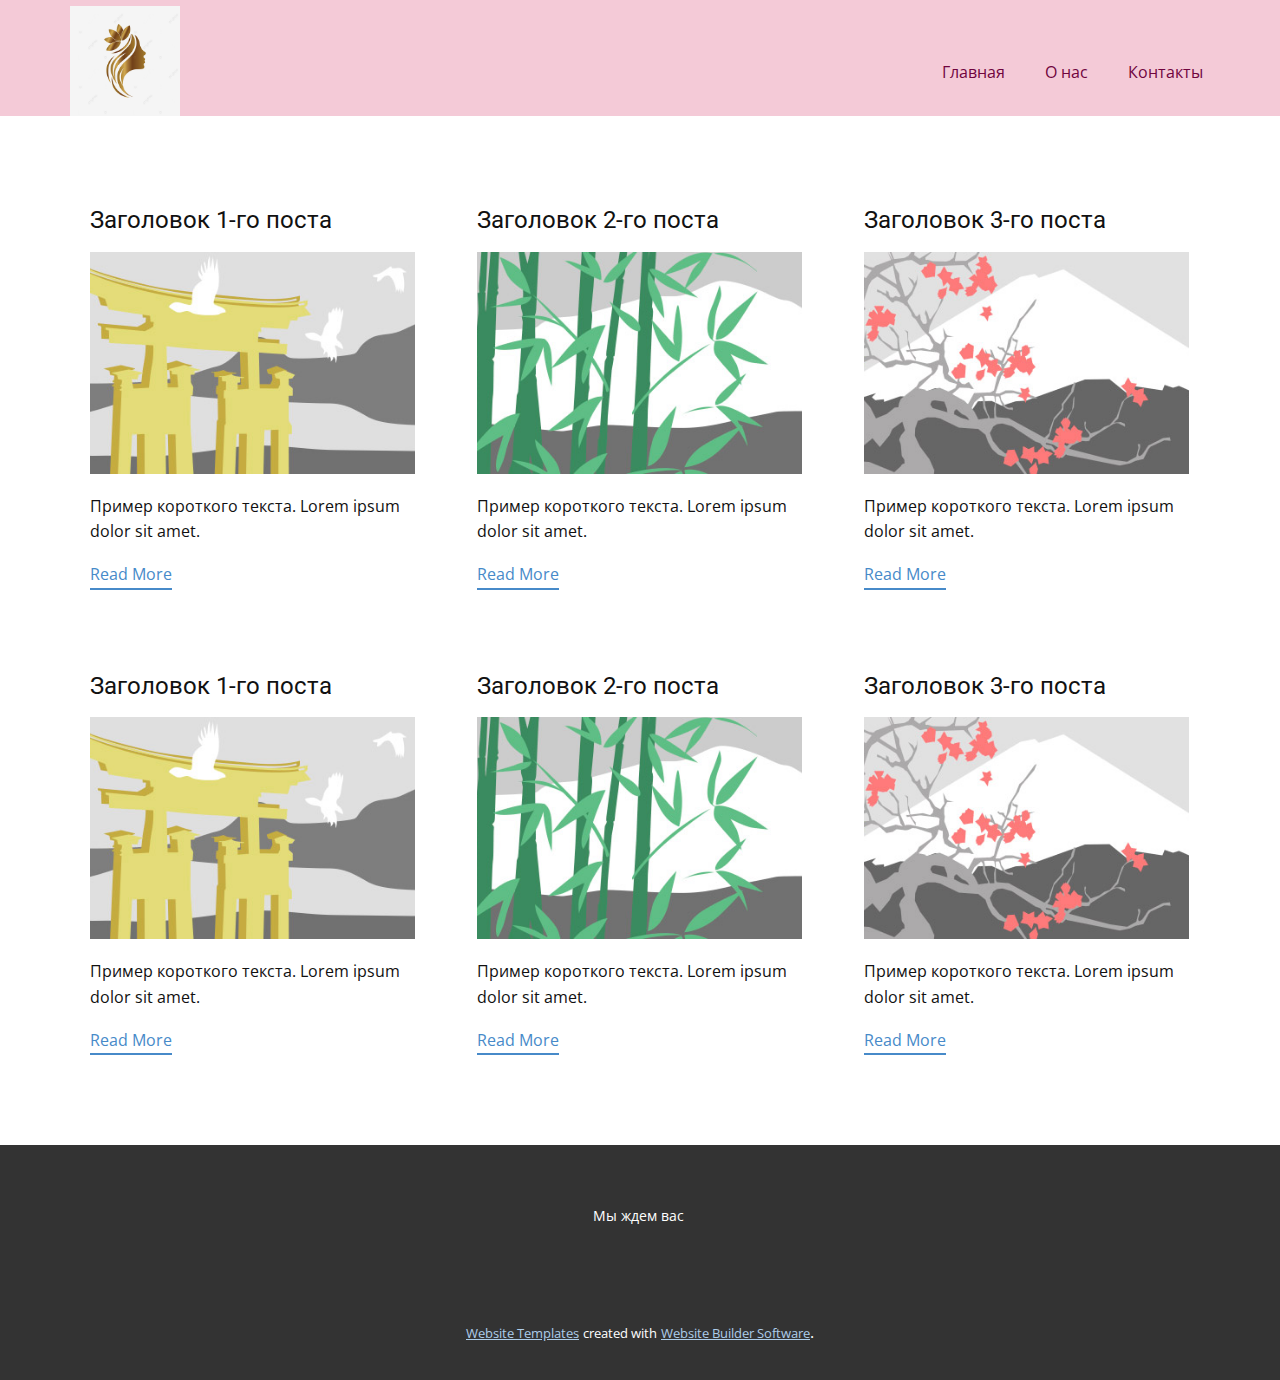
<file: blog/blog.html>
<html style="font-size: 16px;"><head>
    <meta name="viewport" content="width=device-width, initial-scale=1.0">
    <meta charset="utf-8">
    <meta name="keywords" content="">
    <meta name="description" content="">
    <meta name="page_type" content="np-template-header-footer-from-plugin">
    <title>Blog Template</title>
    <link rel="stylesheet" href="../nicepage.css" media="screen">
<link rel="stylesheet" href="../Blog-Template.css" media="screen">
    <script class="u-script" type="text/javascript" src="../jquery.js" defer=""></script>
    <script class="u-script" type="text/javascript" src="../nicepage.js" defer=""></script>
    <meta name="generator" content="Nicepage 4.6.5, nicepage.com">
    <link id="u-theme-google-font" rel="stylesheet" href="https://fonts.googleapis.com/css?family=Roboto:100,100i,300,300i,400,400i,500,500i,700,700i,900,900i|Open+Sans:300,300i,400,400i,500,500i,600,600i,700,700i,800,800i">
    
    
    <script type="application/ld+json">{
		"@context": "http://schema.org",
		"@type": "Organization",
		"name": "",
		"logo": "images/pngtree-salon-logo-png-image_4004444.png"
}</script>
    <meta name="theme-color" content="#478ac9">
  </head>
  <body class="u-body u-xl-mode"><header class="u-clearfix u-header u-palette-2-light-2 u-header" id="sec-5c30"><div class="u-clearfix u-sheet u-sheet-1">
        <nav class="u-menu u-menu-dropdown u-offcanvas u-menu-1">
          <div class="menu-collapse" style="font-size: 1rem; letter-spacing: 0px;">
            <a class="u-button-style u-custom-left-right-menu-spacing u-custom-padding-bottom u-custom-text-active-color u-custom-text-color u-custom-top-bottom-menu-spacing u-nav-link u-text-active-palette-1-base u-text-hover-palette-2-base" href="#" style="padding: 4px 0px; font-size: calc(1em + 8px);">
              <svg class="u-svg-link" viewBox="0 0 24 24"><use xmlns:xlink="http://www.w3.org/1999/xlink" xlink:href="#menu-hamburger"></use></svg>
              <svg class="u-svg-content" version="1.1" id="menu-hamburger" viewBox="0 0 16 16" x="0px" y="0px" xmlns:xlink="http://www.w3.org/1999/xlink" xmlns="http://www.w3.org/2000/svg"><g><rect y="1" width="16" height="2"></rect><rect y="7" width="16" height="2"></rect><rect y="13" width="16" height="2"></rect>
</g></svg>
            </a>
          </div>
          <div class="u-custom-menu u-nav-container">
            <ul class="u-nav u-unstyled u-nav-1"><li class="u-nav-item"><a class="u-button-style u-nav-link u-text-active-white u-text-custom-color-1 u-text-hover-palette-2-base" href="../Главная.html" style="padding: 10px 20px;">Главная</a>
</li><li class="u-nav-item"><a class="u-button-style u-nav-link u-text-active-white u-text-custom-color-1 u-text-hover-palette-2-base" href="../О-нас.html" style="padding: 10px 20px;">О нас</a>
</li><li class="u-nav-item"><a class="u-button-style u-nav-link u-text-active-white u-text-custom-color-1 u-text-hover-palette-2-base" href="../Контакты.html" style="padding: 10px 7px 10px 20px;">Контакты</a>
</li></ul>
          </div>
          <div class="u-custom-menu u-nav-container-collapse">
            <div class="u-black u-container-style u-inner-container-layout u-opacity u-opacity-95 u-sidenav">
              <div class="u-inner-container-layout u-sidenav-overflow">
                <div class="u-menu-close"></div>
                <ul class="u-align-center u-nav u-popupmenu-items u-unstyled u-nav-2"><li class="u-nav-item"><a class="u-button-style u-nav-link" href="../Главная.html">Главная</a>
</li><li class="u-nav-item"><a class="u-button-style u-nav-link" href="../О-нас.html">О нас</a>
</li><li class="u-nav-item"><a class="u-button-style u-nav-link" href="../Контакты.html">Контакты</a>
</li></ul>
              </div>
            </div>
            <div class="u-black u-menu-overlay u-opacity u-opacity-70"></div>
          </div>
        </nav>
        <a href="https://nicepage.com" class="u-image u-logo u-image-1" data-image-width="640" data-image-height="640">
          <img src="../images/pngtree-salon-logo-png-image_4004444.png" class="u-logo-image u-logo-image-1">
        </a>
      </div></header>
    <section class="u-clearfix u-section-1" id="sec-c2c0">
      <div class="u-clearfix u-sheet u-valign-middle u-sheet-1"><!--blog--><!--blog_options_json--><!--{"type":"Recent","source":"","tags":"","count":""}--><!--/blog_options_json-->
        <div class="u-blog u-expanded-width u-repeater u-repeater-1"><!--blog_post-->
          <div class="u-blog-post u-container-style u-repeater-item u-white u-repeater-item-1">
            <div class="u-container-layout u-similar-container u-valign-top u-container-layout-1"><!--blog_post_header-->
              <h4 class="u-blog-control u-text u-text-1">
                <a class="u-post-header-link" href="../blog/пост-5.html"><!--blog_post_header_content-->Заголовок 1-го поста<!--/blog_post_header_content--></a>
              </h4><!--/blog_post_header--><!--blog_post_image-->
              <a class="u-post-header-link" href="../blog/пост-5.html"><img alt="" class="u-blog-control u-expanded-width u-image u-image-default u-image-1" src="[data-uri]"></a><!--/blog_post_image--><!--blog_post_content-->
              <div class="u-blog-control u-post-content u-text u-text-2 fr-view">Пример короткого текста. Lorem ipsum dolor sit amet.</div><!--/blog_post_content--><!--blog_post_readmore-->
              <a href="../blog/пост-5.html" class="u-blog-control u-border-2 u-border-palette-1-base u-btn u-btn-rectangle u-button-style u-none u-btn-1"><!--blog_post_readmore_content--><!--options_json--><!--{"content":"Read More","defaultValue":"Читать дальше"}--><!--/options_json-->Read More<!--/blog_post_readmore_content--></a><!--/blog_post_readmore-->
            </div>
          </div><div class="u-blog-post u-container-style u-repeater-item u-video-cover u-white">
            <div class="u-container-layout u-similar-container u-valign-top u-container-layout-2"><!--blog_post_header-->
              <h4 class="u-blog-control u-text u-text-3">
                <a class="u-post-header-link" href="../blog/пост-4.html"><!--blog_post_header_content-->Заголовок 2-го поста<!--/blog_post_header_content--></a>
              </h4><!--/blog_post_header--><!--blog_post_image-->
              <a class="u-post-header-link" href="../blog/пост-4.html"><img alt="" class="u-blog-control u-expanded-width u-image u-image-default u-image-2" src="[data-uri]"></a><!--/blog_post_image--><!--blog_post_content-->
              <div class="u-blog-control u-post-content u-text u-text-4 fr-view">Пример короткого текста. Lorem ipsum dolor sit amet.</div><!--/blog_post_content--><!--blog_post_readmore-->
              <a href="../blog/пост-4.html" class="u-blog-control u-border-2 u-border-palette-1-base u-btn u-btn-rectangle u-button-style u-none u-btn-2"><!--blog_post_readmore_content--><!--options_json--><!--{"content":"Read More","defaultValue":"Читать дальше"}--><!--/options_json-->Read More<!--/blog_post_readmore_content--></a><!--/blog_post_readmore-->
            </div>
          </div><div class="u-blog-post u-container-style u-repeater-item u-video-cover u-white">
            <div class="u-container-layout u-similar-container u-valign-top u-container-layout-3"><!--blog_post_header-->
              <h4 class="u-blog-control u-text u-text-5">
                <a class="u-post-header-link" href="../blog/пост-3.html"><!--blog_post_header_content-->Заголовок 3-го поста<!--/blog_post_header_content--></a>
              </h4><!--/blog_post_header--><!--blog_post_image-->
              <a class="u-post-header-link" href="../blog/пост-3.html"><img alt="" class="u-blog-control u-expanded-width u-image u-image-default u-image-3" src="[data-uri]"></a><!--/blog_post_image--><!--blog_post_content-->
              <div class="u-blog-control u-post-content u-text u-text-6 fr-view">Пример короткого текста. Lorem ipsum dolor sit amet.</div><!--/blog_post_content--><!--blog_post_readmore-->
              <a href="../blog/пост-3.html" class="u-blog-control u-border-2 u-border-palette-1-base u-btn u-btn-rectangle u-button-style u-none u-btn-3"><!--blog_post_readmore_content--><!--options_json--><!--{"content":"Read More","defaultValue":"Читать дальше"}--><!--/options_json-->Read More<!--/blog_post_readmore_content--></a><!--/blog_post_readmore-->
            </div>
          </div><div class="u-blog-post u-container-style u-repeater-item u-white u-repeater-item-1">
            <div class="u-container-layout u-similar-container u-valign-top u-container-layout-1"><!--blog_post_header-->
              <h4 class="u-blog-control u-text u-text-1">
                <a class="u-post-header-link" href="../blog/пост-2.html"><!--blog_post_header_content-->Заголовок 1-го поста<!--/blog_post_header_content--></a>
              </h4><!--/blog_post_header--><!--blog_post_image-->
              <a class="u-post-header-link" href="../blog/пост-2.html"><img alt="" class="u-blog-control u-expanded-width u-image u-image-default u-image-1" src="[data-uri]"></a><!--/blog_post_image--><!--blog_post_content-->
              <div class="u-blog-control u-post-content u-text u-text-2 fr-view">Пример короткого текста. Lorem ipsum dolor sit amet.</div><!--/blog_post_content--><!--blog_post_readmore-->
              <a href="../blog/пост-2.html" class="u-blog-control u-border-2 u-border-palette-1-base u-btn u-btn-rectangle u-button-style u-none u-btn-1"><!--blog_post_readmore_content--><!--options_json--><!--{"content":"Read More","defaultValue":"Читать дальше"}--><!--/options_json-->Read More<!--/blog_post_readmore_content--></a><!--/blog_post_readmore-->
            </div>
          </div><div class="u-blog-post u-container-style u-repeater-item u-video-cover u-white">
            <div class="u-container-layout u-similar-container u-valign-top u-container-layout-2"><!--blog_post_header-->
              <h4 class="u-blog-control u-text u-text-3">
                <a class="u-post-header-link" href="../blog/пост-1.html"><!--blog_post_header_content-->Заголовок 2-го поста<!--/blog_post_header_content--></a>
              </h4><!--/blog_post_header--><!--blog_post_image-->
              <a class="u-post-header-link" href="../blog/пост-1.html"><img alt="" class="u-blog-control u-expanded-width u-image u-image-default u-image-2" src="[data-uri]"></a><!--/blog_post_image--><!--blog_post_content-->
              <div class="u-blog-control u-post-content u-text u-text-4 fr-view">Пример короткого текста. Lorem ipsum dolor sit amet.</div><!--/blog_post_content--><!--blog_post_readmore-->
              <a href="../blog/пост-1.html" class="u-blog-control u-border-2 u-border-palette-1-base u-btn u-btn-rectangle u-button-style u-none u-btn-2"><!--blog_post_readmore_content--><!--options_json--><!--{"content":"Read More","defaultValue":"Читать дальше"}--><!--/options_json-->Read More<!--/blog_post_readmore_content--></a><!--/blog_post_readmore-->
            </div>
          </div><div class="u-blog-post u-container-style u-repeater-item u-video-cover u-white">
            <div class="u-container-layout u-similar-container u-valign-top u-container-layout-3"><!--blog_post_header-->
              <h4 class="u-blog-control u-text u-text-5">
                <a class="u-post-header-link" href="../blog/пост.html"><!--blog_post_header_content-->Заголовок 3-го поста<!--/blog_post_header_content--></a>
              </h4><!--/blog_post_header--><!--blog_post_image-->
              <a class="u-post-header-link" href="../blog/пост.html"><img alt="" class="u-blog-control u-expanded-width u-image u-image-default u-image-3" src="[data-uri]"></a><!--/blog_post_image--><!--blog_post_content-->
              <div class="u-blog-control u-post-content u-text u-text-6 fr-view">Пример короткого текста. Lorem ipsum dolor sit amet.</div><!--/blog_post_content--><!--blog_post_readmore-->
              <a href="../blog/пост.html" class="u-blog-control u-border-2 u-border-palette-1-base u-btn u-btn-rectangle u-button-style u-none u-btn-3"><!--blog_post_readmore_content--><!--options_json--><!--{"content":"Read More","defaultValue":"Читать дальше"}--><!--/options_json-->Read More<!--/blog_post_readmore_content--></a><!--/blog_post_readmore-->
            </div>
          </div><!--/blog_post--><!--blog_post-->
          <!--/blog_post--><!--blog_post-->
          <!--/blog_post-->
        </div><!--/blog-->
      </div>
    </section>
    
    
    <footer class="u-align-center u-clearfix u-footer u-grey-80 u-footer" id="sec-29a9"><div class="u-clearfix u-sheet u-valign-middle u-sheet-1">
        <p class="u-small-text u-text u-text-variant u-text-1">Мы ждем вас&nbsp;</p>
      </div></footer>
    <section class="u-backlink u-clearfix u-grey-80">
      <a class="u-link" href="https://nicepage.com/website-templates" target="_blank">
        <span>Website Templates</span>
      </a>
      <p class="u-text">
        <span>created with</span>
      </p>
      <a class="u-link" href="" target="_blank">
        <span>Website Builder Software</span>
      </a>. 
    </section>
  
</body></html>
</file>
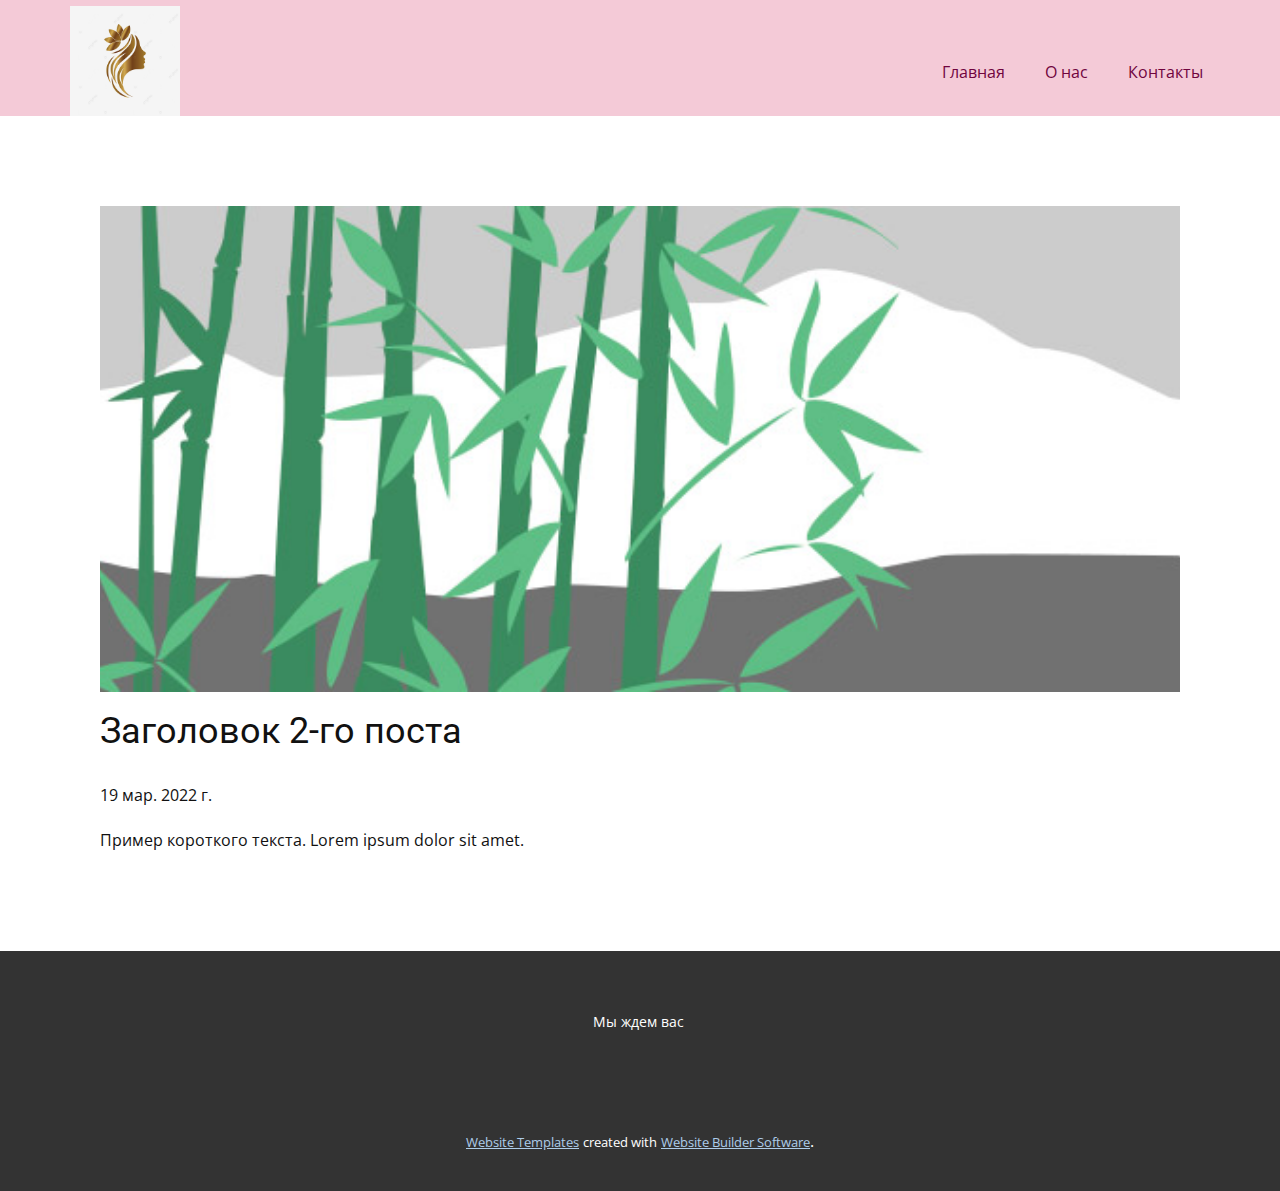
<file: blog/пост-1.html>
<!doctype html>
<html style="font-size: 16px;"><head>
    <meta name="viewport" content="width=device-width, initial-scale=1.0">
    <meta charset="utf-8">
    <meta name="keywords" content="Заголовок 1-го поста">
    <meta name="description" content="">
    <meta name="page_type" content="np-template-header-footer-from-plugin">
    <title>Заголовок 2-го поста</title>
    <link rel="stylesheet" href="../nicepage.css" media="screen">
<link rel="stylesheet" href="../Post-Template.css" media="screen">
    <script class="u-script" type="text/javascript" src="../jquery.js" defer=""></script>
    <script class="u-script" type="text/javascript" src="../nicepage.js" defer=""></script>
    <meta name="generator" content="Nicepage 4.6.5, nicepage.com">
    <link id="u-theme-google-font" rel="stylesheet" href="https://fonts.googleapis.com/css?family=Roboto:100,100i,300,300i,400,400i,500,500i,700,700i,900,900i|Open+Sans:300,300i,400,400i,500,500i,600,600i,700,700i,800,800i">
    
    
    <script type="application/ld+json">{
		"@context": "http://schema.org",
		"@type": "Organization",
		"name": "",
		"logo": "images/pngtree-salon-logo-png-image_4004444.png"
}</script>
    <meta name="theme-color" content="#478ac9">
  </head>
  <body class="u-body u-xl-mode"><header class="u-clearfix u-header u-palette-2-light-2 u-header" id="sec-5c30"><div class="u-clearfix u-sheet u-sheet-1">
        <nav class="u-menu u-menu-dropdown u-offcanvas u-menu-1">
          <div class="menu-collapse" style="font-size: 1rem; letter-spacing: 0px;">
            <a class="u-button-style u-custom-left-right-menu-spacing u-custom-padding-bottom u-custom-text-active-color u-custom-text-color u-custom-top-bottom-menu-spacing u-nav-link u-text-active-palette-1-base u-text-hover-palette-2-base" href="#" style="padding: 4px 0px; font-size: calc(1em + 8px);">
              <svg class="u-svg-link" viewBox="0 0 24 24"><use xmlns:xlink="http://www.w3.org/1999/xlink" xlink:href="#menu-hamburger"></use></svg>
              <svg class="u-svg-content" version="1.1" id="menu-hamburger" viewBox="0 0 16 16" x="0px" y="0px" xmlns:xlink="http://www.w3.org/1999/xlink" xmlns="http://www.w3.org/2000/svg"><g><rect y="1" width="16" height="2"></rect><rect y="7" width="16" height="2"></rect><rect y="13" width="16" height="2"></rect>
</g></svg>
            </a>
          </div>
          <div class="u-custom-menu u-nav-container">
            <ul class="u-nav u-unstyled u-nav-1"><li class="u-nav-item"><a class="u-button-style u-nav-link u-text-active-white u-text-custom-color-1 u-text-hover-palette-2-base" href="../Главная.html" style="padding: 10px 20px;">Главная</a>
</li><li class="u-nav-item"><a class="u-button-style u-nav-link u-text-active-white u-text-custom-color-1 u-text-hover-palette-2-base" href="../О-нас.html" style="padding: 10px 20px;">О нас</a>
</li><li class="u-nav-item"><a class="u-button-style u-nav-link u-text-active-white u-text-custom-color-1 u-text-hover-palette-2-base" href="../Контакты.html" style="padding: 10px 7px 10px 20px;">Контакты</a>
</li></ul>
          </div>
          <div class="u-custom-menu u-nav-container-collapse">
            <div class="u-black u-container-style u-inner-container-layout u-opacity u-opacity-95 u-sidenav">
              <div class="u-inner-container-layout u-sidenav-overflow">
                <div class="u-menu-close"></div>
                <ul class="u-align-center u-nav u-popupmenu-items u-unstyled u-nav-2"><li class="u-nav-item"><a class="u-button-style u-nav-link" href="../Главная.html">Главная</a>
</li><li class="u-nav-item"><a class="u-button-style u-nav-link" href="../О-нас.html">О нас</a>
</li><li class="u-nav-item"><a class="u-button-style u-nav-link" href="../Контакты.html">Контакты</a>
</li></ul>
              </div>
            </div>
            <div class="u-black u-menu-overlay u-opacity u-opacity-70"></div>
          </div>
        </nav>
        <a href="https://nicepage.com" class="u-image u-logo u-image-1" data-image-width="640" data-image-height="640">
          <img src="../images/pngtree-salon-logo-png-image_4004444.png" class="u-logo-image u-logo-image-1">
        </a>
      </div></header>
    <section class="u-align-center u-clearfix u-section-1" id="sec-0f28">
      <div class="u-clearfix u-sheet u-valign-middle-md u-valign-middle-sm u-valign-middle-xs u-sheet-1"><!--post_details--><!--post_details_options_json--><!--{"source":""}--><!--/post_details_options_json--><!--blog_post-->
        <div class="u-container-style u-expanded-width u-post-details u-post-details-1">
          <div class="u-container-layout u-valign-middle u-container-layout-1"><!--blog_post_image-->
            <img alt="" class="u-blog-control u-expanded-width u-image u-image-default u-image-1" src="[data-uri]"><!--/blog_post_image--><!--blog_post_header-->
            <h2 class="u-blog-control u-text u-text-1">Заголовок 2-го поста</h2><!--/blog_post_header--><!--blog_post_metadata-->
            <div class="u-blog-control u-metadata u-metadata-1"><!--blog_post_metadata_date-->
              <span class="u-meta-date u-meta-icon">19 мар. 2022 г.</span><!--/blog_post_metadata_date--><!--blog_post_metadata_category-->
              <!--/blog_post_metadata_category--><!--blog_post_metadata_comments-->
              <!--/blog_post_metadata_comments-->
            </div><!--/blog_post_metadata--><!--blog_post_content-->
            <div class="u-align-justify u-blog-control u-post-content u-text u-text-2 fr-view">
  Пример короткого текста. Lorem ipsum dolor sit amet.
  </div><!--/blog_post_content-->
          </div>
        </div><!--/blog_post--><!--/post_details-->
      </div>
    </section>
    
    
    <footer class="u-align-center u-clearfix u-footer u-grey-80 u-footer" id="sec-29a9"><div class="u-clearfix u-sheet u-valign-middle u-sheet-1">
        <p class="u-small-text u-text u-text-variant u-text-1">Мы ждем вас&nbsp;</p>
      </div></footer>
    <section class="u-backlink u-clearfix u-grey-80">
      <a class="u-link" href="https://nicepage.com/website-templates" target="_blank">
        <span>Website Templates</span>
      </a>
      <p class="u-text">
        <span>created with</span>
      </p>
      <a class="u-link" href="" target="_blank">
        <span>Website Builder Software</span>
      </a>. 
    </section>
  
</body></html>
</file>
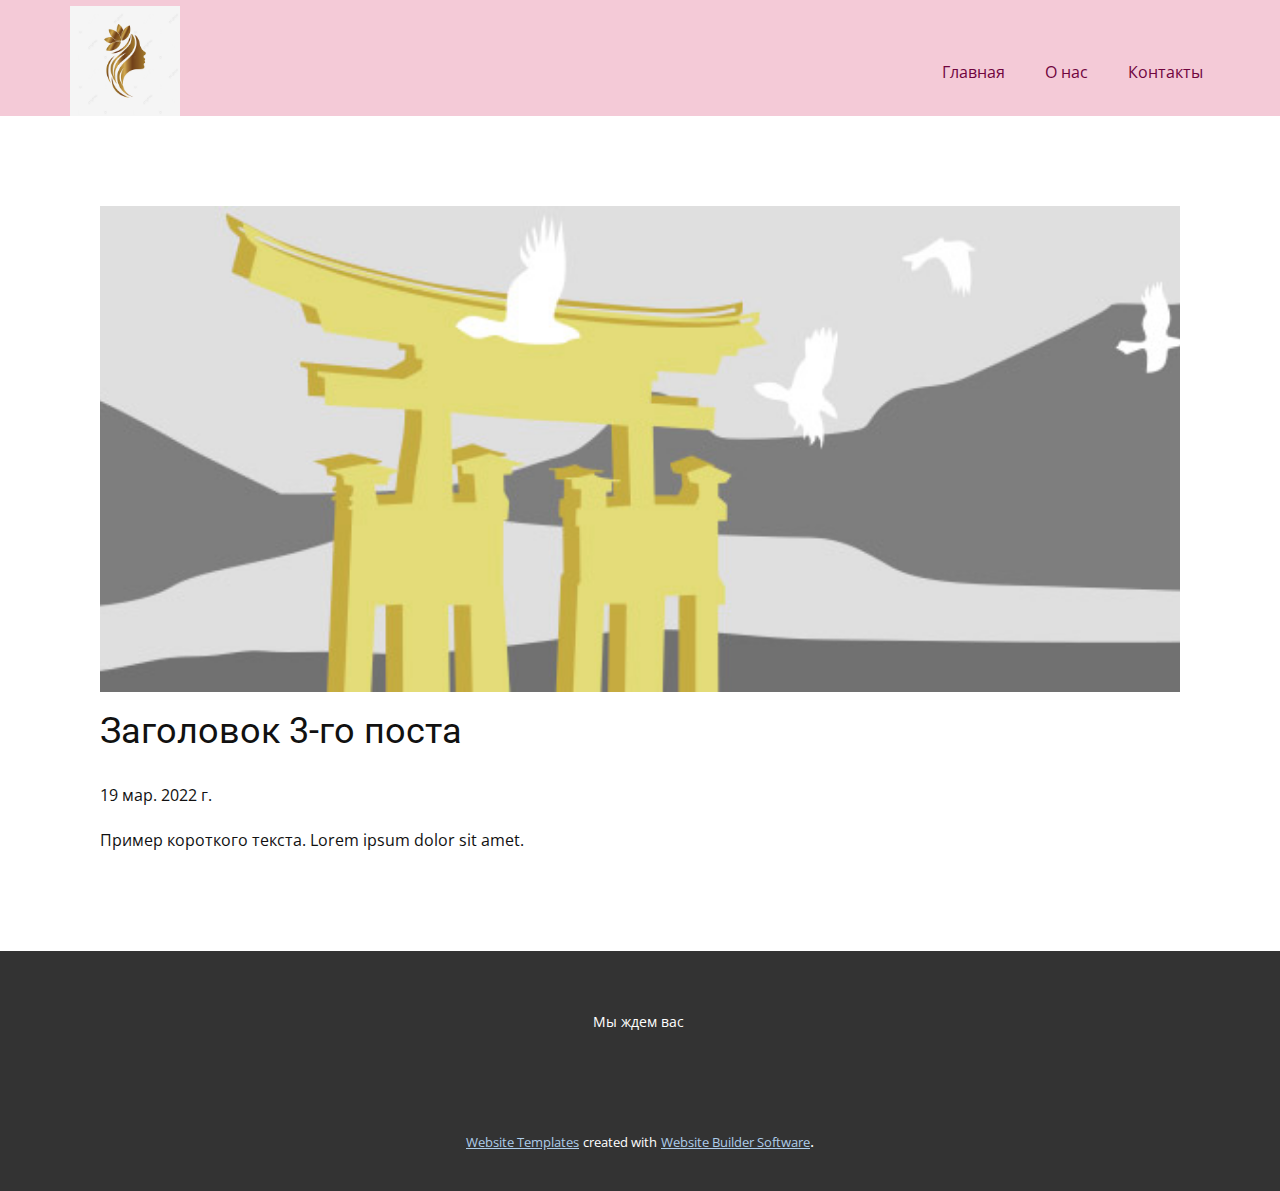
<file: blog/пост-2.html>
<!doctype html>
<html style="font-size: 16px;"><head>
    <meta name="viewport" content="width=device-width, initial-scale=1.0">
    <meta charset="utf-8">
    <meta name="keywords" content="Заголовок 1-го поста">
    <meta name="description" content="">
    <meta name="page_type" content="np-template-header-footer-from-plugin">
    <title>Заголовок 3-го поста</title>
    <link rel="stylesheet" href="../nicepage.css" media="screen">
<link rel="stylesheet" href="../Post-Template.css" media="screen">
    <script class="u-script" type="text/javascript" src="../jquery.js" defer=""></script>
    <script class="u-script" type="text/javascript" src="../nicepage.js" defer=""></script>
    <meta name="generator" content="Nicepage 4.6.5, nicepage.com">
    <link id="u-theme-google-font" rel="stylesheet" href="https://fonts.googleapis.com/css?family=Roboto:100,100i,300,300i,400,400i,500,500i,700,700i,900,900i|Open+Sans:300,300i,400,400i,500,500i,600,600i,700,700i,800,800i">
    
    
    <script type="application/ld+json">{
		"@context": "http://schema.org",
		"@type": "Organization",
		"name": "",
		"logo": "images/pngtree-salon-logo-png-image_4004444.png"
}</script>
    <meta name="theme-color" content="#478ac9">
  </head>
  <body class="u-body u-xl-mode"><header class="u-clearfix u-header u-palette-2-light-2 u-header" id="sec-5c30"><div class="u-clearfix u-sheet u-sheet-1">
        <nav class="u-menu u-menu-dropdown u-offcanvas u-menu-1">
          <div class="menu-collapse" style="font-size: 1rem; letter-spacing: 0px;">
            <a class="u-button-style u-custom-left-right-menu-spacing u-custom-padding-bottom u-custom-text-active-color u-custom-text-color u-custom-top-bottom-menu-spacing u-nav-link u-text-active-palette-1-base u-text-hover-palette-2-base" href="#" style="padding: 4px 0px; font-size: calc(1em + 8px);">
              <svg class="u-svg-link" viewBox="0 0 24 24"><use xmlns:xlink="http://www.w3.org/1999/xlink" xlink:href="#menu-hamburger"></use></svg>
              <svg class="u-svg-content" version="1.1" id="menu-hamburger" viewBox="0 0 16 16" x="0px" y="0px" xmlns:xlink="http://www.w3.org/1999/xlink" xmlns="http://www.w3.org/2000/svg"><g><rect y="1" width="16" height="2"></rect><rect y="7" width="16" height="2"></rect><rect y="13" width="16" height="2"></rect>
</g></svg>
            </a>
          </div>
          <div class="u-custom-menu u-nav-container">
            <ul class="u-nav u-unstyled u-nav-1"><li class="u-nav-item"><a class="u-button-style u-nav-link u-text-active-white u-text-custom-color-1 u-text-hover-palette-2-base" href="../Главная.html" style="padding: 10px 20px;">Главная</a>
</li><li class="u-nav-item"><a class="u-button-style u-nav-link u-text-active-white u-text-custom-color-1 u-text-hover-palette-2-base" href="../О-нас.html" style="padding: 10px 20px;">О нас</a>
</li><li class="u-nav-item"><a class="u-button-style u-nav-link u-text-active-white u-text-custom-color-1 u-text-hover-palette-2-base" href="../Контакты.html" style="padding: 10px 7px 10px 20px;">Контакты</a>
</li></ul>
          </div>
          <div class="u-custom-menu u-nav-container-collapse">
            <div class="u-black u-container-style u-inner-container-layout u-opacity u-opacity-95 u-sidenav">
              <div class="u-inner-container-layout u-sidenav-overflow">
                <div class="u-menu-close"></div>
                <ul class="u-align-center u-nav u-popupmenu-items u-unstyled u-nav-2"><li class="u-nav-item"><a class="u-button-style u-nav-link" href="../Главная.html">Главная</a>
</li><li class="u-nav-item"><a class="u-button-style u-nav-link" href="../О-нас.html">О нас</a>
</li><li class="u-nav-item"><a class="u-button-style u-nav-link" href="../Контакты.html">Контакты</a>
</li></ul>
              </div>
            </div>
            <div class="u-black u-menu-overlay u-opacity u-opacity-70"></div>
          </div>
        </nav>
        <a href="https://nicepage.com" class="u-image u-logo u-image-1" data-image-width="640" data-image-height="640">
          <img src="../images/pngtree-salon-logo-png-image_4004444.png" class="u-logo-image u-logo-image-1">
        </a>
      </div></header>
    <section class="u-align-center u-clearfix u-section-1" id="sec-0f28">
      <div class="u-clearfix u-sheet u-valign-middle-md u-valign-middle-sm u-valign-middle-xs u-sheet-1"><!--post_details--><!--post_details_options_json--><!--{"source":""}--><!--/post_details_options_json--><!--blog_post-->
        <div class="u-container-style u-expanded-width u-post-details u-post-details-1">
          <div class="u-container-layout u-valign-middle u-container-layout-1"><!--blog_post_image-->
            <img alt="" class="u-blog-control u-expanded-width u-image u-image-default u-image-1" src="[data-uri]"><!--/blog_post_image--><!--blog_post_header-->
            <h2 class="u-blog-control u-text u-text-1">Заголовок 3-го поста</h2><!--/blog_post_header--><!--blog_post_metadata-->
            <div class="u-blog-control u-metadata u-metadata-1"><!--blog_post_metadata_date-->
              <span class="u-meta-date u-meta-icon">19 мар. 2022 г.</span><!--/blog_post_metadata_date--><!--blog_post_metadata_category-->
              <!--/blog_post_metadata_category--><!--blog_post_metadata_comments-->
              <!--/blog_post_metadata_comments-->
            </div><!--/blog_post_metadata--><!--blog_post_content-->
            <div class="u-align-justify u-blog-control u-post-content u-text u-text-2 fr-view">
  Пример короткого текста. Lorem ipsum dolor sit amet.
  </div><!--/blog_post_content-->
          </div>
        </div><!--/blog_post--><!--/post_details-->
      </div>
    </section>
    
    
    <footer class="u-align-center u-clearfix u-footer u-grey-80 u-footer" id="sec-29a9"><div class="u-clearfix u-sheet u-valign-middle u-sheet-1">
        <p class="u-small-text u-text u-text-variant u-text-1">Мы ждем вас&nbsp;</p>
      </div></footer>
    <section class="u-backlink u-clearfix u-grey-80">
      <a class="u-link" href="https://nicepage.com/website-templates" target="_blank">
        <span>Website Templates</span>
      </a>
      <p class="u-text">
        <span>created with</span>
      </p>
      <a class="u-link" href="" target="_blank">
        <span>Website Builder Software</span>
      </a>. 
    </section>
  
</body></html>
</file>
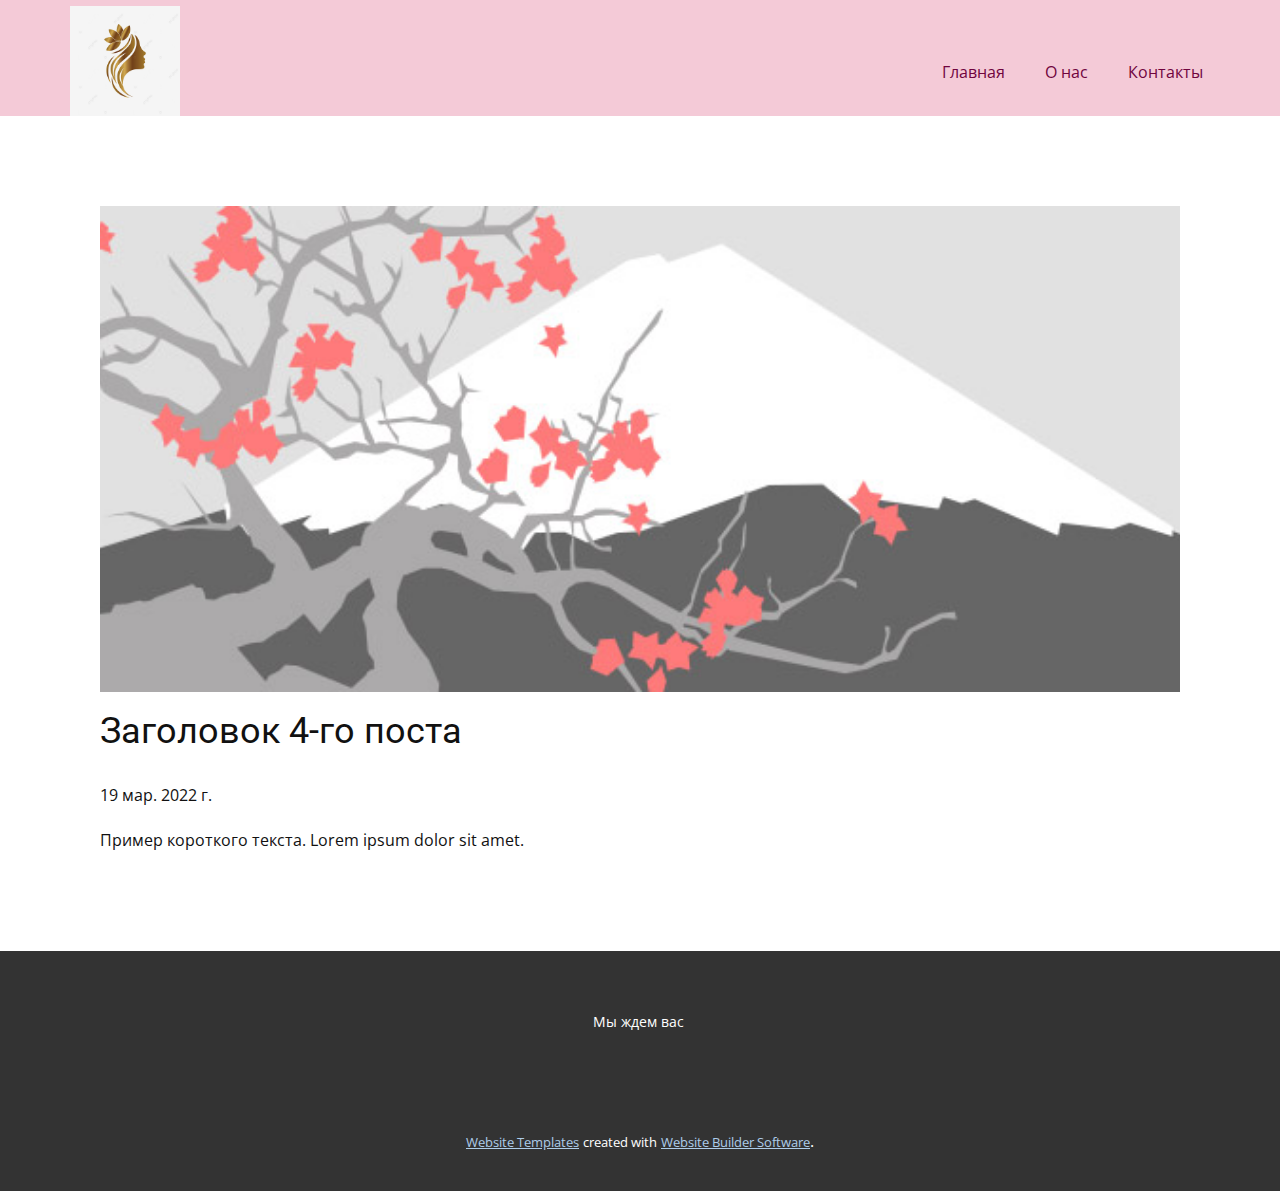
<file: blog/пост-3.html>
<!doctype html>
<html style="font-size: 16px;"><head>
    <meta name="viewport" content="width=device-width, initial-scale=1.0">
    <meta charset="utf-8">
    <meta name="keywords" content="Заголовок 1-го поста">
    <meta name="description" content="">
    <meta name="page_type" content="np-template-header-footer-from-plugin">
    <title>Заголовок 4-го поста</title>
    <link rel="stylesheet" href="../nicepage.css" media="screen">
<link rel="stylesheet" href="../Post-Template.css" media="screen">
    <script class="u-script" type="text/javascript" src="../jquery.js" defer=""></script>
    <script class="u-script" type="text/javascript" src="../nicepage.js" defer=""></script>
    <meta name="generator" content="Nicepage 4.6.5, nicepage.com">
    <link id="u-theme-google-font" rel="stylesheet" href="https://fonts.googleapis.com/css?family=Roboto:100,100i,300,300i,400,400i,500,500i,700,700i,900,900i|Open+Sans:300,300i,400,400i,500,500i,600,600i,700,700i,800,800i">
    
    
    <script type="application/ld+json">{
		"@context": "http://schema.org",
		"@type": "Organization",
		"name": "",
		"logo": "images/pngtree-salon-logo-png-image_4004444.png"
}</script>
    <meta name="theme-color" content="#478ac9">
  </head>
  <body class="u-body u-xl-mode"><header class="u-clearfix u-header u-palette-2-light-2 u-header" id="sec-5c30"><div class="u-clearfix u-sheet u-sheet-1">
        <nav class="u-menu u-menu-dropdown u-offcanvas u-menu-1">
          <div class="menu-collapse" style="font-size: 1rem; letter-spacing: 0px;">
            <a class="u-button-style u-custom-left-right-menu-spacing u-custom-padding-bottom u-custom-text-active-color u-custom-text-color u-custom-top-bottom-menu-spacing u-nav-link u-text-active-palette-1-base u-text-hover-palette-2-base" href="#" style="padding: 4px 0px; font-size: calc(1em + 8px);">
              <svg class="u-svg-link" viewBox="0 0 24 24"><use xmlns:xlink="http://www.w3.org/1999/xlink" xlink:href="#menu-hamburger"></use></svg>
              <svg class="u-svg-content" version="1.1" id="menu-hamburger" viewBox="0 0 16 16" x="0px" y="0px" xmlns:xlink="http://www.w3.org/1999/xlink" xmlns="http://www.w3.org/2000/svg"><g><rect y="1" width="16" height="2"></rect><rect y="7" width="16" height="2"></rect><rect y="13" width="16" height="2"></rect>
</g></svg>
            </a>
          </div>
          <div class="u-custom-menu u-nav-container">
            <ul class="u-nav u-unstyled u-nav-1"><li class="u-nav-item"><a class="u-button-style u-nav-link u-text-active-white u-text-custom-color-1 u-text-hover-palette-2-base" href="../Главная.html" style="padding: 10px 20px;">Главная</a>
</li><li class="u-nav-item"><a class="u-button-style u-nav-link u-text-active-white u-text-custom-color-1 u-text-hover-palette-2-base" href="../О-нас.html" style="padding: 10px 20px;">О нас</a>
</li><li class="u-nav-item"><a class="u-button-style u-nav-link u-text-active-white u-text-custom-color-1 u-text-hover-palette-2-base" href="../Контакты.html" style="padding: 10px 7px 10px 20px;">Контакты</a>
</li></ul>
          </div>
          <div class="u-custom-menu u-nav-container-collapse">
            <div class="u-black u-container-style u-inner-container-layout u-opacity u-opacity-95 u-sidenav">
              <div class="u-inner-container-layout u-sidenav-overflow">
                <div class="u-menu-close"></div>
                <ul class="u-align-center u-nav u-popupmenu-items u-unstyled u-nav-2"><li class="u-nav-item"><a class="u-button-style u-nav-link" href="../Главная.html">Главная</a>
</li><li class="u-nav-item"><a class="u-button-style u-nav-link" href="../О-нас.html">О нас</a>
</li><li class="u-nav-item"><a class="u-button-style u-nav-link" href="../Контакты.html">Контакты</a>
</li></ul>
              </div>
            </div>
            <div class="u-black u-menu-overlay u-opacity u-opacity-70"></div>
          </div>
        </nav>
        <a href="https://nicepage.com" class="u-image u-logo u-image-1" data-image-width="640" data-image-height="640">
          <img src="../images/pngtree-salon-logo-png-image_4004444.png" class="u-logo-image u-logo-image-1">
        </a>
      </div></header>
    <section class="u-align-center u-clearfix u-section-1" id="sec-0f28">
      <div class="u-clearfix u-sheet u-valign-middle-md u-valign-middle-sm u-valign-middle-xs u-sheet-1"><!--post_details--><!--post_details_options_json--><!--{"source":""}--><!--/post_details_options_json--><!--blog_post-->
        <div class="u-container-style u-expanded-width u-post-details u-post-details-1">
          <div class="u-container-layout u-valign-middle u-container-layout-1"><!--blog_post_image-->
            <img alt="" class="u-blog-control u-expanded-width u-image u-image-default u-image-1" src="[data-uri]"><!--/blog_post_image--><!--blog_post_header-->
            <h2 class="u-blog-control u-text u-text-1">Заголовок 4-го поста</h2><!--/blog_post_header--><!--blog_post_metadata-->
            <div class="u-blog-control u-metadata u-metadata-1"><!--blog_post_metadata_date-->
              <span class="u-meta-date u-meta-icon">19 мар. 2022 г.</span><!--/blog_post_metadata_date--><!--blog_post_metadata_category-->
              <!--/blog_post_metadata_category--><!--blog_post_metadata_comments-->
              <!--/blog_post_metadata_comments-->
            </div><!--/blog_post_metadata--><!--blog_post_content-->
            <div class="u-align-justify u-blog-control u-post-content u-text u-text-2 fr-view">
  Пример короткого текста. Lorem ipsum dolor sit amet.
  </div><!--/blog_post_content-->
          </div>
        </div><!--/blog_post--><!--/post_details-->
      </div>
    </section>
    
    
    <footer class="u-align-center u-clearfix u-footer u-grey-80 u-footer" id="sec-29a9"><div class="u-clearfix u-sheet u-valign-middle u-sheet-1">
        <p class="u-small-text u-text u-text-variant u-text-1">Мы ждем вас&nbsp;</p>
      </div></footer>
    <section class="u-backlink u-clearfix u-grey-80">
      <a class="u-link" href="https://nicepage.com/website-templates" target="_blank">
        <span>Website Templates</span>
      </a>
      <p class="u-text">
        <span>created with</span>
      </p>
      <a class="u-link" href="" target="_blank">
        <span>Website Builder Software</span>
      </a>. 
    </section>
  
</body></html>
</file>
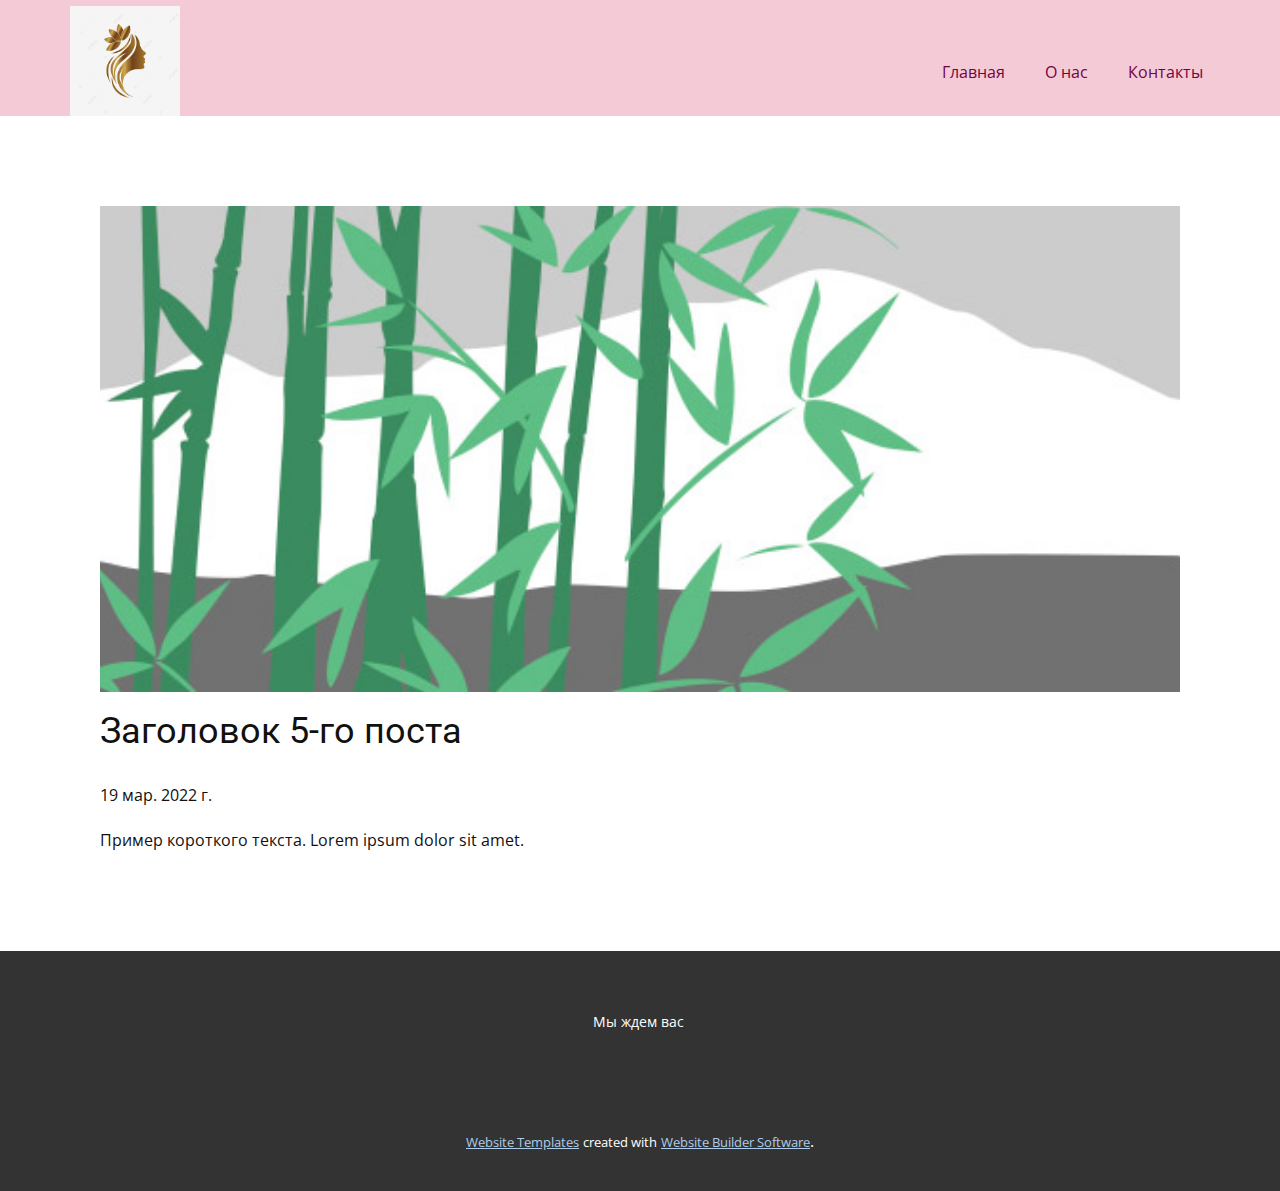
<file: blog/пост-4.html>
<!doctype html>
<html style="font-size: 16px;"><head>
    <meta name="viewport" content="width=device-width, initial-scale=1.0">
    <meta charset="utf-8">
    <meta name="keywords" content="Заголовок 1-го поста">
    <meta name="description" content="">
    <meta name="page_type" content="np-template-header-footer-from-plugin">
    <title>Заголовок 5-го поста</title>
    <link rel="stylesheet" href="../nicepage.css" media="screen">
<link rel="stylesheet" href="../Post-Template.css" media="screen">
    <script class="u-script" type="text/javascript" src="../jquery.js" defer=""></script>
    <script class="u-script" type="text/javascript" src="../nicepage.js" defer=""></script>
    <meta name="generator" content="Nicepage 4.6.5, nicepage.com">
    <link id="u-theme-google-font" rel="stylesheet" href="https://fonts.googleapis.com/css?family=Roboto:100,100i,300,300i,400,400i,500,500i,700,700i,900,900i|Open+Sans:300,300i,400,400i,500,500i,600,600i,700,700i,800,800i">
    
    
    <script type="application/ld+json">{
		"@context": "http://schema.org",
		"@type": "Organization",
		"name": "",
		"logo": "images/pngtree-salon-logo-png-image_4004444.png"
}</script>
    <meta name="theme-color" content="#478ac9">
  </head>
  <body class="u-body u-xl-mode"><header class="u-clearfix u-header u-palette-2-light-2 u-header" id="sec-5c30"><div class="u-clearfix u-sheet u-sheet-1">
        <nav class="u-menu u-menu-dropdown u-offcanvas u-menu-1">
          <div class="menu-collapse" style="font-size: 1rem; letter-spacing: 0px;">
            <a class="u-button-style u-custom-left-right-menu-spacing u-custom-padding-bottom u-custom-text-active-color u-custom-text-color u-custom-top-bottom-menu-spacing u-nav-link u-text-active-palette-1-base u-text-hover-palette-2-base" href="#" style="padding: 4px 0px; font-size: calc(1em + 8px);">
              <svg class="u-svg-link" viewBox="0 0 24 24"><use xmlns:xlink="http://www.w3.org/1999/xlink" xlink:href="#menu-hamburger"></use></svg>
              <svg class="u-svg-content" version="1.1" id="menu-hamburger" viewBox="0 0 16 16" x="0px" y="0px" xmlns:xlink="http://www.w3.org/1999/xlink" xmlns="http://www.w3.org/2000/svg"><g><rect y="1" width="16" height="2"></rect><rect y="7" width="16" height="2"></rect><rect y="13" width="16" height="2"></rect>
</g></svg>
            </a>
          </div>
          <div class="u-custom-menu u-nav-container">
            <ul class="u-nav u-unstyled u-nav-1"><li class="u-nav-item"><a class="u-button-style u-nav-link u-text-active-white u-text-custom-color-1 u-text-hover-palette-2-base" href="../Главная.html" style="padding: 10px 20px;">Главная</a>
</li><li class="u-nav-item"><a class="u-button-style u-nav-link u-text-active-white u-text-custom-color-1 u-text-hover-palette-2-base" href="../О-нас.html" style="padding: 10px 20px;">О нас</a>
</li><li class="u-nav-item"><a class="u-button-style u-nav-link u-text-active-white u-text-custom-color-1 u-text-hover-palette-2-base" href="../Контакты.html" style="padding: 10px 7px 10px 20px;">Контакты</a>
</li></ul>
          </div>
          <div class="u-custom-menu u-nav-container-collapse">
            <div class="u-black u-container-style u-inner-container-layout u-opacity u-opacity-95 u-sidenav">
              <div class="u-inner-container-layout u-sidenav-overflow">
                <div class="u-menu-close"></div>
                <ul class="u-align-center u-nav u-popupmenu-items u-unstyled u-nav-2"><li class="u-nav-item"><a class="u-button-style u-nav-link" href="../Главная.html">Главная</a>
</li><li class="u-nav-item"><a class="u-button-style u-nav-link" href="../О-нас.html">О нас</a>
</li><li class="u-nav-item"><a class="u-button-style u-nav-link" href="../Контакты.html">Контакты</a>
</li></ul>
              </div>
            </div>
            <div class="u-black u-menu-overlay u-opacity u-opacity-70"></div>
          </div>
        </nav>
        <a href="https://nicepage.com" class="u-image u-logo u-image-1" data-image-width="640" data-image-height="640">
          <img src="../images/pngtree-salon-logo-png-image_4004444.png" class="u-logo-image u-logo-image-1">
        </a>
      </div></header>
    <section class="u-align-center u-clearfix u-section-1" id="sec-0f28">
      <div class="u-clearfix u-sheet u-valign-middle-md u-valign-middle-sm u-valign-middle-xs u-sheet-1"><!--post_details--><!--post_details_options_json--><!--{"source":""}--><!--/post_details_options_json--><!--blog_post-->
        <div class="u-container-style u-expanded-width u-post-details u-post-details-1">
          <div class="u-container-layout u-valign-middle u-container-layout-1"><!--blog_post_image-->
            <img alt="" class="u-blog-control u-expanded-width u-image u-image-default u-image-1" src="[data-uri]"><!--/blog_post_image--><!--blog_post_header-->
            <h2 class="u-blog-control u-text u-text-1">Заголовок 5-го поста</h2><!--/blog_post_header--><!--blog_post_metadata-->
            <div class="u-blog-control u-metadata u-metadata-1"><!--blog_post_metadata_date-->
              <span class="u-meta-date u-meta-icon">19 мар. 2022 г.</span><!--/blog_post_metadata_date--><!--blog_post_metadata_category-->
              <!--/blog_post_metadata_category--><!--blog_post_metadata_comments-->
              <!--/blog_post_metadata_comments-->
            </div><!--/blog_post_metadata--><!--blog_post_content-->
            <div class="u-align-justify u-blog-control u-post-content u-text u-text-2 fr-view">
  Пример короткого текста. Lorem ipsum dolor sit amet.
  </div><!--/blog_post_content-->
          </div>
        </div><!--/blog_post--><!--/post_details-->
      </div>
    </section>
    
    
    <footer class="u-align-center u-clearfix u-footer u-grey-80 u-footer" id="sec-29a9"><div class="u-clearfix u-sheet u-valign-middle u-sheet-1">
        <p class="u-small-text u-text u-text-variant u-text-1">Мы ждем вас&nbsp;</p>
      </div></footer>
    <section class="u-backlink u-clearfix u-grey-80">
      <a class="u-link" href="https://nicepage.com/website-templates" target="_blank">
        <span>Website Templates</span>
      </a>
      <p class="u-text">
        <span>created with</span>
      </p>
      <a class="u-link" href="" target="_blank">
        <span>Website Builder Software</span>
      </a>. 
    </section>
  
</body></html>
</file>
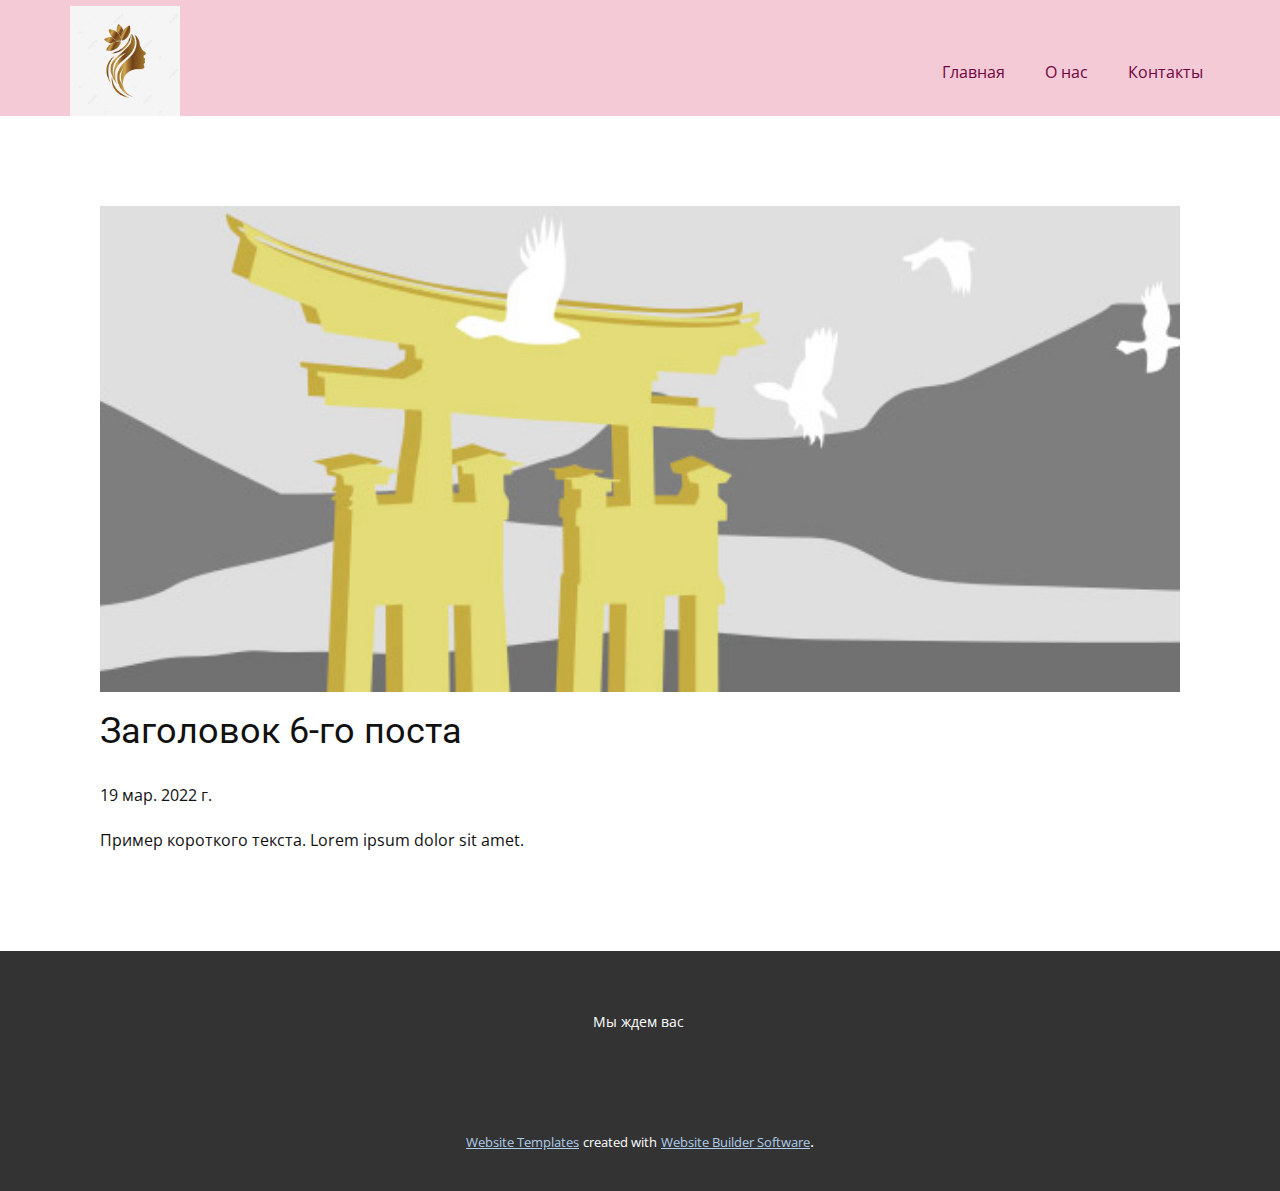
<file: blog/пост-5.html>
<!doctype html>
<html style="font-size: 16px;"><head>
    <meta name="viewport" content="width=device-width, initial-scale=1.0">
    <meta charset="utf-8">
    <meta name="keywords" content="Заголовок 1-го поста">
    <meta name="description" content="">
    <meta name="page_type" content="np-template-header-footer-from-plugin">
    <title>Заголовок 6-го поста</title>
    <link rel="stylesheet" href="../nicepage.css" media="screen">
<link rel="stylesheet" href="../Post-Template.css" media="screen">
    <script class="u-script" type="text/javascript" src="../jquery.js" defer=""></script>
    <script class="u-script" type="text/javascript" src="../nicepage.js" defer=""></script>
    <meta name="generator" content="Nicepage 4.6.5, nicepage.com">
    <link id="u-theme-google-font" rel="stylesheet" href="https://fonts.googleapis.com/css?family=Roboto:100,100i,300,300i,400,400i,500,500i,700,700i,900,900i|Open+Sans:300,300i,400,400i,500,500i,600,600i,700,700i,800,800i">
    
    
    <script type="application/ld+json">{
		"@context": "http://schema.org",
		"@type": "Organization",
		"name": "",
		"logo": "images/pngtree-salon-logo-png-image_4004444.png"
}</script>
    <meta name="theme-color" content="#478ac9">
  </head>
  <body class="u-body u-xl-mode"><header class="u-clearfix u-header u-palette-2-light-2 u-header" id="sec-5c30"><div class="u-clearfix u-sheet u-sheet-1">
        <nav class="u-menu u-menu-dropdown u-offcanvas u-menu-1">
          <div class="menu-collapse" style="font-size: 1rem; letter-spacing: 0px;">
            <a class="u-button-style u-custom-left-right-menu-spacing u-custom-padding-bottom u-custom-text-active-color u-custom-text-color u-custom-top-bottom-menu-spacing u-nav-link u-text-active-palette-1-base u-text-hover-palette-2-base" href="#" style="padding: 4px 0px; font-size: calc(1em + 8px);">
              <svg class="u-svg-link" viewBox="0 0 24 24"><use xmlns:xlink="http://www.w3.org/1999/xlink" xlink:href="#menu-hamburger"></use></svg>
              <svg class="u-svg-content" version="1.1" id="menu-hamburger" viewBox="0 0 16 16" x="0px" y="0px" xmlns:xlink="http://www.w3.org/1999/xlink" xmlns="http://www.w3.org/2000/svg"><g><rect y="1" width="16" height="2"></rect><rect y="7" width="16" height="2"></rect><rect y="13" width="16" height="2"></rect>
</g></svg>
            </a>
          </div>
          <div class="u-custom-menu u-nav-container">
            <ul class="u-nav u-unstyled u-nav-1"><li class="u-nav-item"><a class="u-button-style u-nav-link u-text-active-white u-text-custom-color-1 u-text-hover-palette-2-base" href="../Главная.html" style="padding: 10px 20px;">Главная</a>
</li><li class="u-nav-item"><a class="u-button-style u-nav-link u-text-active-white u-text-custom-color-1 u-text-hover-palette-2-base" href="../О-нас.html" style="padding: 10px 20px;">О нас</a>
</li><li class="u-nav-item"><a class="u-button-style u-nav-link u-text-active-white u-text-custom-color-1 u-text-hover-palette-2-base" href="../Контакты.html" style="padding: 10px 7px 10px 20px;">Контакты</a>
</li></ul>
          </div>
          <div class="u-custom-menu u-nav-container-collapse">
            <div class="u-black u-container-style u-inner-container-layout u-opacity u-opacity-95 u-sidenav">
              <div class="u-inner-container-layout u-sidenav-overflow">
                <div class="u-menu-close"></div>
                <ul class="u-align-center u-nav u-popupmenu-items u-unstyled u-nav-2"><li class="u-nav-item"><a class="u-button-style u-nav-link" href="../Главная.html">Главная</a>
</li><li class="u-nav-item"><a class="u-button-style u-nav-link" href="../О-нас.html">О нас</a>
</li><li class="u-nav-item"><a class="u-button-style u-nav-link" href="../Контакты.html">Контакты</a>
</li></ul>
              </div>
            </div>
            <div class="u-black u-menu-overlay u-opacity u-opacity-70"></div>
          </div>
        </nav>
        <a href="https://nicepage.com" class="u-image u-logo u-image-1" data-image-width="640" data-image-height="640">
          <img src="../images/pngtree-salon-logo-png-image_4004444.png" class="u-logo-image u-logo-image-1">
        </a>
      </div></header>
    <section class="u-align-center u-clearfix u-section-1" id="sec-0f28">
      <div class="u-clearfix u-sheet u-valign-middle-md u-valign-middle-sm u-valign-middle-xs u-sheet-1"><!--post_details--><!--post_details_options_json--><!--{"source":""}--><!--/post_details_options_json--><!--blog_post-->
        <div class="u-container-style u-expanded-width u-post-details u-post-details-1">
          <div class="u-container-layout u-valign-middle u-container-layout-1"><!--blog_post_image-->
            <img alt="" class="u-blog-control u-expanded-width u-image u-image-default u-image-1" src="[data-uri]"><!--/blog_post_image--><!--blog_post_header-->
            <h2 class="u-blog-control u-text u-text-1">Заголовок 6-го поста</h2><!--/blog_post_header--><!--blog_post_metadata-->
            <div class="u-blog-control u-metadata u-metadata-1"><!--blog_post_metadata_date-->
              <span class="u-meta-date u-meta-icon">19 мар. 2022 г.</span><!--/blog_post_metadata_date--><!--blog_post_metadata_category-->
              <!--/blog_post_metadata_category--><!--blog_post_metadata_comments-->
              <!--/blog_post_metadata_comments-->
            </div><!--/blog_post_metadata--><!--blog_post_content-->
            <div class="u-align-justify u-blog-control u-post-content u-text u-text-2 fr-view">
  Пример короткого текста. Lorem ipsum dolor sit amet.
  </div><!--/blog_post_content-->
          </div>
        </div><!--/blog_post--><!--/post_details-->
      </div>
    </section>
    
    
    <footer class="u-align-center u-clearfix u-footer u-grey-80 u-footer" id="sec-29a9"><div class="u-clearfix u-sheet u-valign-middle u-sheet-1">
        <p class="u-small-text u-text u-text-variant u-text-1">Мы ждем вас&nbsp;</p>
      </div></footer>
    <section class="u-backlink u-clearfix u-grey-80">
      <a class="u-link" href="https://nicepage.com/website-templates" target="_blank">
        <span>Website Templates</span>
      </a>
      <p class="u-text">
        <span>created with</span>
      </p>
      <a class="u-link" href="" target="_blank">
        <span>Website Builder Software</span>
      </a>. 
    </section>
  
</body></html>
</file>
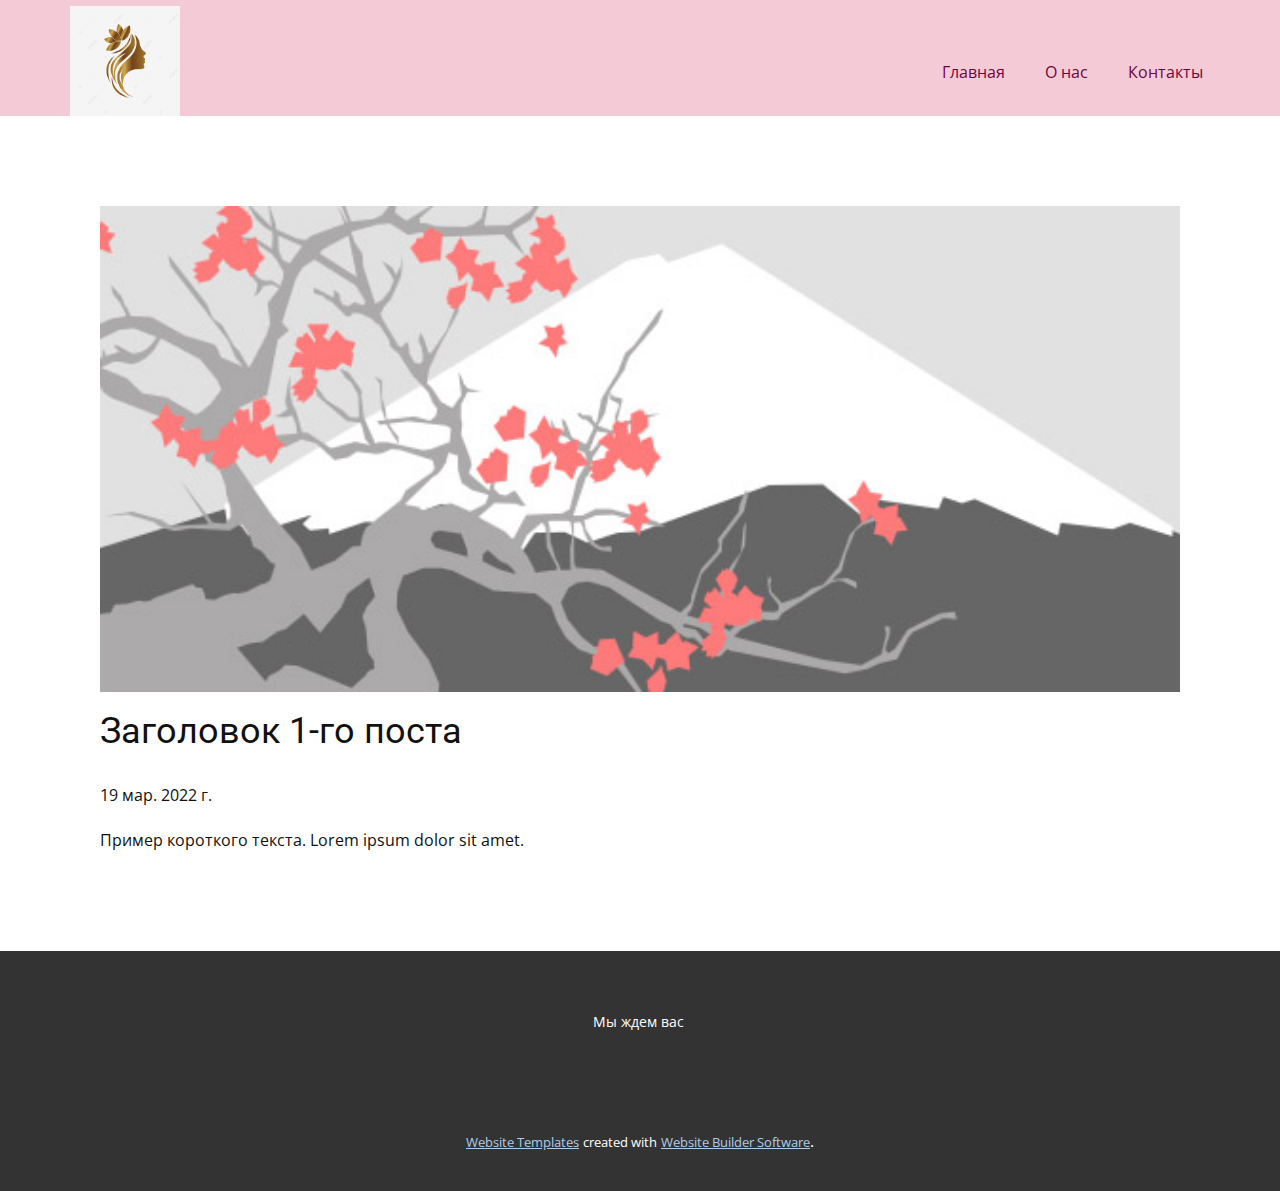
<file: blog/пост.html>
<!doctype html>
<html style="font-size: 16px;"><head>
    <meta name="viewport" content="width=device-width, initial-scale=1.0">
    <meta charset="utf-8">
    <meta name="keywords" content="Заголовок 1-го поста">
    <meta name="description" content="">
    <meta name="page_type" content="np-template-header-footer-from-plugin">
    <title>Заголовок 1-го поста</title>
    <link rel="stylesheet" href="../nicepage.css" media="screen">
<link rel="stylesheet" href="../Post-Template.css" media="screen">
    <script class="u-script" type="text/javascript" src="../jquery.js" defer=""></script>
    <script class="u-script" type="text/javascript" src="../nicepage.js" defer=""></script>
    <meta name="generator" content="Nicepage 4.6.5, nicepage.com">
    <link id="u-theme-google-font" rel="stylesheet" href="https://fonts.googleapis.com/css?family=Roboto:100,100i,300,300i,400,400i,500,500i,700,700i,900,900i|Open+Sans:300,300i,400,400i,500,500i,600,600i,700,700i,800,800i">
    
    
    <script type="application/ld+json">{
		"@context": "http://schema.org",
		"@type": "Organization",
		"name": "",
		"logo": "images/pngtree-salon-logo-png-image_4004444.png"
}</script>
    <meta name="theme-color" content="#478ac9">
  </head>
  <body class="u-body u-xl-mode"><header class="u-clearfix u-header u-palette-2-light-2 u-header" id="sec-5c30"><div class="u-clearfix u-sheet u-sheet-1">
        <nav class="u-menu u-menu-dropdown u-offcanvas u-menu-1">
          <div class="menu-collapse" style="font-size: 1rem; letter-spacing: 0px;">
            <a class="u-button-style u-custom-left-right-menu-spacing u-custom-padding-bottom u-custom-text-active-color u-custom-text-color u-custom-top-bottom-menu-spacing u-nav-link u-text-active-palette-1-base u-text-hover-palette-2-base" href="#" style="padding: 4px 0px; font-size: calc(1em + 8px);">
              <svg class="u-svg-link" viewBox="0 0 24 24"><use xmlns:xlink="http://www.w3.org/1999/xlink" xlink:href="#menu-hamburger"></use></svg>
              <svg class="u-svg-content" version="1.1" id="menu-hamburger" viewBox="0 0 16 16" x="0px" y="0px" xmlns:xlink="http://www.w3.org/1999/xlink" xmlns="http://www.w3.org/2000/svg"><g><rect y="1" width="16" height="2"></rect><rect y="7" width="16" height="2"></rect><rect y="13" width="16" height="2"></rect>
</g></svg>
            </a>
          </div>
          <div class="u-custom-menu u-nav-container">
            <ul class="u-nav u-unstyled u-nav-1"><li class="u-nav-item"><a class="u-button-style u-nav-link u-text-active-white u-text-custom-color-1 u-text-hover-palette-2-base" href="../Главная.html" style="padding: 10px 20px;">Главная</a>
</li><li class="u-nav-item"><a class="u-button-style u-nav-link u-text-active-white u-text-custom-color-1 u-text-hover-palette-2-base" href="../О-нас.html" style="padding: 10px 20px;">О нас</a>
</li><li class="u-nav-item"><a class="u-button-style u-nav-link u-text-active-white u-text-custom-color-1 u-text-hover-palette-2-base" href="../Контакты.html" style="padding: 10px 7px 10px 20px;">Контакты</a>
</li></ul>
          </div>
          <div class="u-custom-menu u-nav-container-collapse">
            <div class="u-black u-container-style u-inner-container-layout u-opacity u-opacity-95 u-sidenav">
              <div class="u-inner-container-layout u-sidenav-overflow">
                <div class="u-menu-close"></div>
                <ul class="u-align-center u-nav u-popupmenu-items u-unstyled u-nav-2"><li class="u-nav-item"><a class="u-button-style u-nav-link" href="../Главная.html">Главная</a>
</li><li class="u-nav-item"><a class="u-button-style u-nav-link" href="../О-нас.html">О нас</a>
</li><li class="u-nav-item"><a class="u-button-style u-nav-link" href="../Контакты.html">Контакты</a>
</li></ul>
              </div>
            </div>
            <div class="u-black u-menu-overlay u-opacity u-opacity-70"></div>
          </div>
        </nav>
        <a href="https://nicepage.com" class="u-image u-logo u-image-1" data-image-width="640" data-image-height="640">
          <img src="../images/pngtree-salon-logo-png-image_4004444.png" class="u-logo-image u-logo-image-1">
        </a>
      </div></header>
    <section class="u-align-center u-clearfix u-section-1" id="sec-0f28">
      <div class="u-clearfix u-sheet u-valign-middle-md u-valign-middle-sm u-valign-middle-xs u-sheet-1"><!--post_details--><!--post_details_options_json--><!--{"source":""}--><!--/post_details_options_json--><!--blog_post-->
        <div class="u-container-style u-expanded-width u-post-details u-post-details-1">
          <div class="u-container-layout u-valign-middle u-container-layout-1"><!--blog_post_image-->
            <img alt="" class="u-blog-control u-expanded-width u-image u-image-default u-image-1" src="[data-uri]"><!--/blog_post_image--><!--blog_post_header-->
            <h2 class="u-blog-control u-text u-text-1">Заголовок 1-го поста</h2><!--/blog_post_header--><!--blog_post_metadata-->
            <div class="u-blog-control u-metadata u-metadata-1"><!--blog_post_metadata_date-->
              <span class="u-meta-date u-meta-icon">19 мар. 2022 г.</span><!--/blog_post_metadata_date--><!--blog_post_metadata_category-->
              <!--/blog_post_metadata_category--><!--blog_post_metadata_comments-->
              <!--/blog_post_metadata_comments-->
            </div><!--/blog_post_metadata--><!--blog_post_content-->
            <div class="u-align-justify u-blog-control u-post-content u-text u-text-2 fr-view">
  Пример короткого текста. Lorem ipsum dolor sit amet.
  </div><!--/blog_post_content-->
          </div>
        </div><!--/blog_post--><!--/post_details-->
      </div>
    </section>
    
    
    <footer class="u-align-center u-clearfix u-footer u-grey-80 u-footer" id="sec-29a9"><div class="u-clearfix u-sheet u-valign-middle u-sheet-1">
        <p class="u-small-text u-text u-text-variant u-text-1">Мы ждем вас&nbsp;</p>
      </div></footer>
    <section class="u-backlink u-clearfix u-grey-80">
      <a class="u-link" href="https://nicepage.com/website-templates" target="_blank">
        <span>Website Templates</span>
      </a>
      <p class="u-text">
        <span>created with</span>
      </p>
      <a class="u-link" href="" target="_blank">
        <span>Website Builder Software</span>
      </a>. 
    </section>
  
</body></html>
</file>
